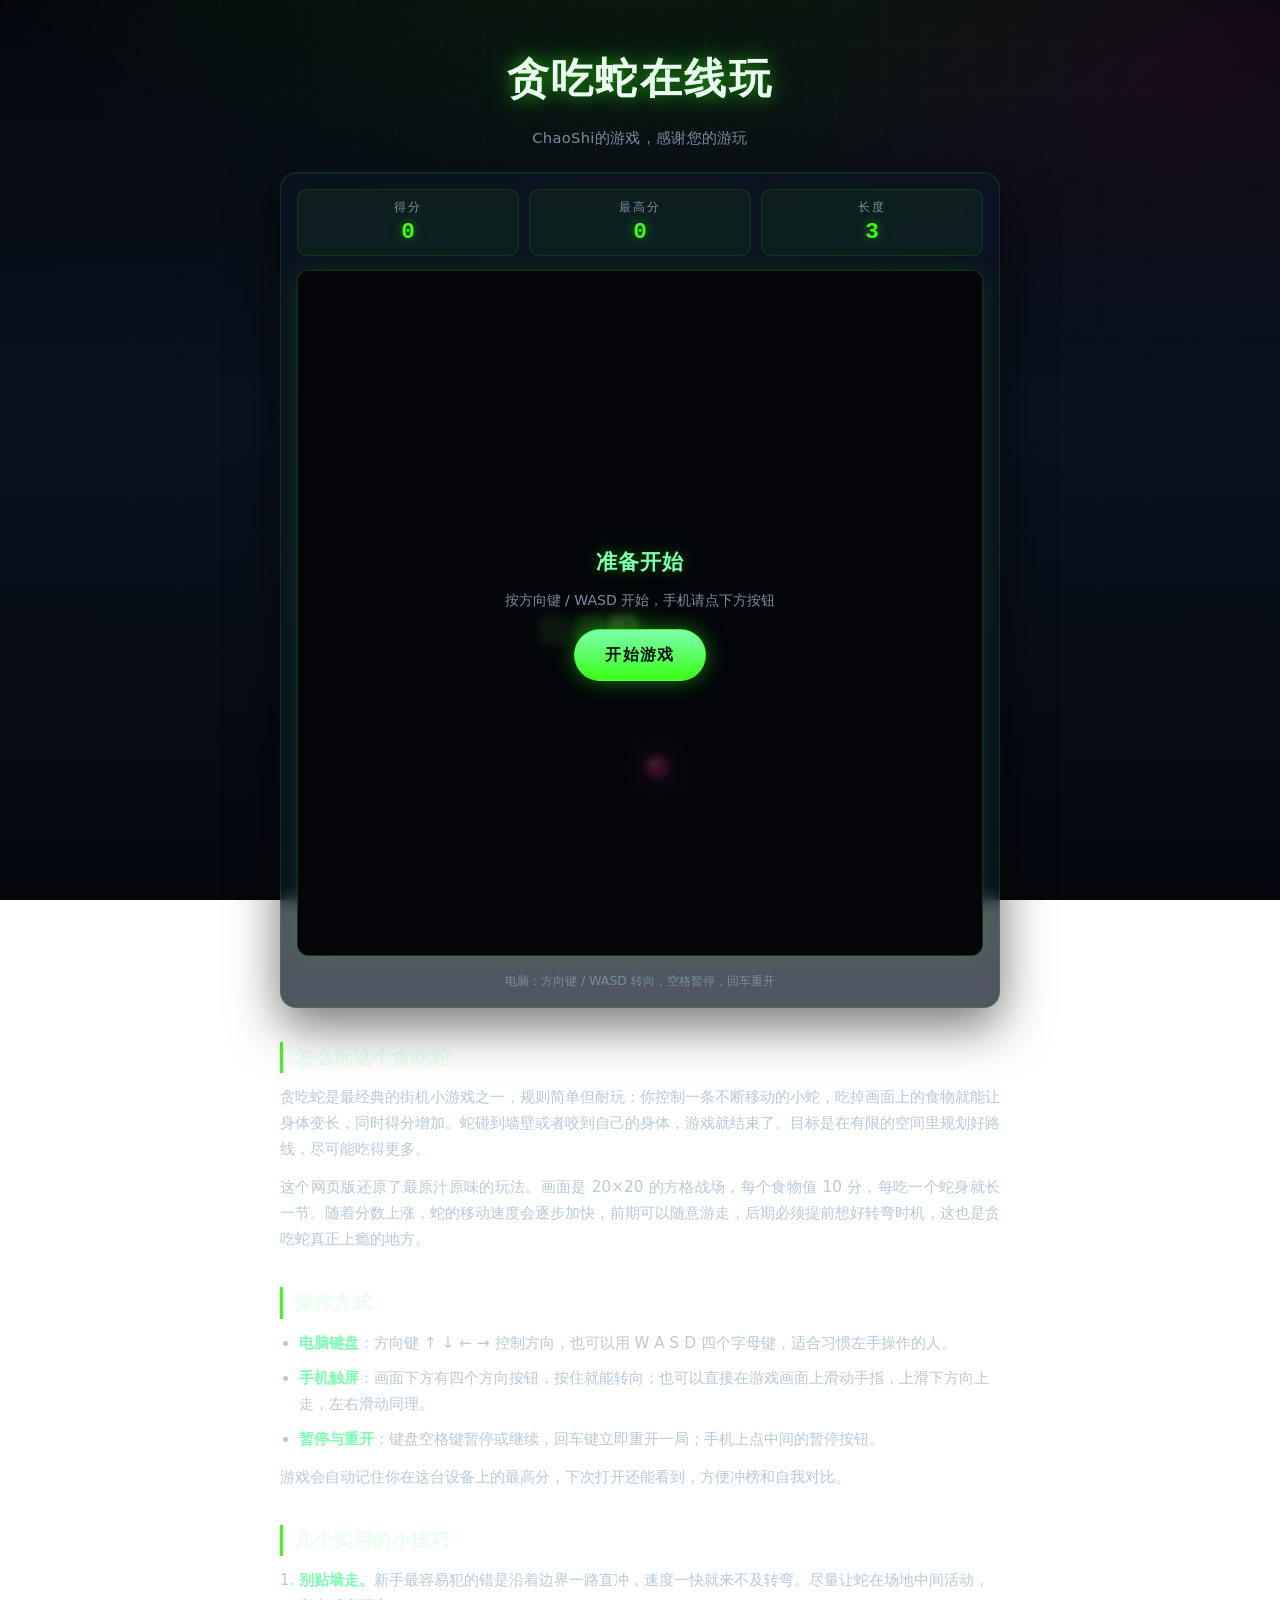
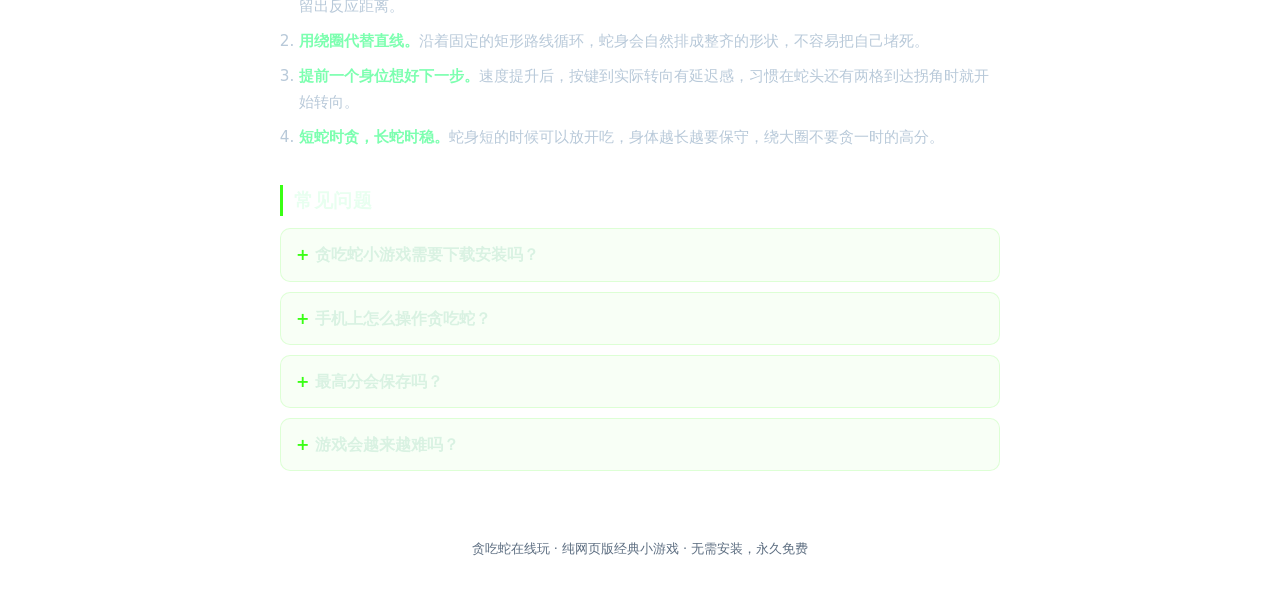
<file: index.html>
<!DOCTYPE html>
<html lang="zh-CN">
<head>
<meta charset="UTF-8">
<meta name="viewport" content="width=device-width, initial-scale=1.0, maximum-scale=1.0, user-scalable=no, viewport-fit=cover">
<title>贪吃蛇在线玩 - 经典贪吃蛇小游戏，免安装打开即玩</title>
<meta name="description" content="免费在线玩经典贪吃蛇小游戏，打开网页立刻开始，无需下载安装。支持电脑键盘方向键/WASD 和手机屏幕触屏按钮操作，自动记录最高分，吃得越多速度越快。电脑、平板、手机都能玩。">
<meta name="keywords" content="贪吃蛇,贪吃蛇在线玩,贪吃蛇小游戏,网页版贪吃蛇,免费小游戏,手机贪吃蛇,经典游戏">
<meta name="author" content="Snake Game">
<meta name="robots" content="index, follow, max-image-preview:large">
<meta name="theme-color" content="#05070d">
<link rel="canonical" href="https://holycrosswitteth788-alt.github.io/snake-game/">

<meta property="og:type" content="website">
<meta property="og:site_name" content="贪吃蛇在线玩">
<meta property="og:title" content="贪吃蛇在线玩 - 经典贪吃蛇小游戏">
<meta property="og:description" content="chaoshi的Game，感谢您的游玩">
<meta property="og:url" content="https://holycrosswitteth788-alt.github.io/snake-game/">
<meta property="og:locale" content="zh_CN">
<meta name="twitter:card" content="summary_large_image">
<meta name="twitter:title" content="贪吃蛇在线玩 - 经典贪吃蛇小游戏">
<meta name="twitter:description" content="打开网页即玩，无需安装。支持键盘和手机触屏操作。">

<link rel="icon" href="favicon.svg" type="image/svg+xml">
<link rel="apple-touch-icon" href="favicon.svg">
<link rel="stylesheet" href="assets/style.css">
<link rel="manifest" href="manifest.webmanifest">

<script type="application/ld+json">
{
  "@context": "https://schema.org",
  "@type": "VideoGame",
  "name": "贪吃蛇在线玩",
  "url": "https://holycrosswitteth788-alt.github.io/snake-game/",
  "description": "免费在线玩的经典贪吃蛇小游戏，支持键盘方向键、WASD 与手机触屏按钮操作。",
  "applicationCategory": "GameApplication",
  "operatingSystem": "Any",
  "genre": "Arcade",
  "gamePlatform": "Web browser",
  "playMode": "SinglePlayer",
  "inLanguage": "zh-CN",
  "offers": {
    "@type": "Offer",
    "price": "0",
    "priceCurrency": "CNY"
  }
}
</script>
<script type="application/ld+json">
{
  "@context": "https://schema.org",
  "@type": "FAQPage",
  "mainEntity": [
    {
      "@type": "Question",
      "name": "贪吃蛇小游戏需要下载安装吗？",
      "acceptedAnswer": {
        "@type": "Answer",
        "text": "不需要。这是一个纯网页版的贪吃蛇小游戏，用浏览器打开网页就能直接玩，电脑、平板和手机上都可以运行，不会占用存储空间。"
      }
    },
    {
      "@type": "Question",
      "name": "手机上怎么操作贪吃蛇？",
      "acceptedAnswer": {
        "@type": "Answer",
        "text": "手机端在游戏画面下方提供了四个方向按钮，按住即可转向；也可以直接在游戏区域用手指滑动来改变方向，支持上滑、下滑、左滑、右滑四个方向。"
      }
    },
    {
      "@type": "Question",
      "name": "贪吃蛇的最高分会保存吗？",
      "acceptedAnswer": {
        "@type": "Answer",
        "text": "会。最高分保存在浏览器本地存储中，关闭页面后再次打开仍然保留，换浏览器或清除浏览器数据会重置。"
      }
    },
    {
      "@type": "Question",
      "name": "游戏会越来越难吗？",
      "acceptedAnswer": {
        "@type": "Answer",
        "text": "会。每吃掉一个食物得 10 分，蛇身变长一节，同时移动速度会逐步提升，分数越高节奏越快，对反应和路线规划的要求也越高。"
      }
    }
  ]
}
</script>
</head>
<body>

<header class="site-header">
  <h1>贪吃蛇在线玩</h1>
  <p class="tagline">ChaoShi的游戏，感谢您的游玩</p>
</header>

<main>
  <section class="game-shell" aria-label="贪吃蛇游戏区域">
    <div class="hud" role="status" aria-live="polite">
      <div class="hud-item">
        <span class="hud-label">得分</span>
        <span class="hud-value" id="score">0</span>
      </div>
      <div class="hud-item">
        <span class="hud-label">最高分</span>
        <span class="hud-value" id="best">0</span>
      </div>
      <div class="hud-item">
        <span class="hud-label">长度</span>
        <span class="hud-value" id="length">3</span>
      </div>
    </div>

    <div class="stage">
      <canvas id="game" width="520" height="520" aria-label="贪吃蛇游戏画面"></canvas>

      <div class="overlay" id="overlay">
        <div class="overlay-card">
          <h2 id="overlay-title">准备开始</h2>
          <p id="overlay-text">按方向键 / WASD 开始，手机请点下方按钮</p>
          <button class="btn btn-primary" id="start-btn" type="button">开始游戏</button>
        </div>
      </div>
    </div>

    <div class="dpad" aria-label="方向控制按钮">
      <button class="dpad-btn dpad-up" data-dir="up" type="button" aria-label="向上">
        <svg viewBox="0 0 24 24" aria-hidden="true"><path d="M12 5l7 9H5z"/></svg>
      </button>
      <button class="dpad-btn dpad-left" data-dir="left" type="button" aria-label="向左">
        <svg viewBox="0 0 24 24" aria-hidden="true"><path d="M5 12l9-7v14z"/></svg>
      </button>
      <button class="dpad-btn dpad-pause" id="pause-btn" type="button" aria-label="暂停或继续">
        <svg viewBox="0 0 24 24" aria-hidden="true"><rect x="7" y="6" width="3.5" height="12" rx="1"/><rect x="13.5" y="6" width="3.5" height="12" rx="1"/></svg>
      </button>
      <button class="dpad-btn dpad-right" data-dir="right" type="button" aria-label="向右">
        <svg viewBox="0 0 24 24" aria-hidden="true"><path d="M19 12l-9 7V5z"/></svg>
      </button>
      <button class="dpad-btn dpad-down" data-dir="down" type="button" aria-label="向下">
        <svg viewBox="0 0 24 24" aria-hidden="true"><path d="M12 19l-7-9h14z"/></svg>
      </button>
    </div>

    <p class="hint">电脑：方向键 / WASD 转向，空格暂停，回车重开</p>
  </section>

  <section class="content-block">
    <h2>怎么玩这个贪吃蛇</h2>
    <p>贪吃蛇是最经典的街机小游戏之一，规则简单但耐玩：你控制一条不断移动的小蛇，吃掉画面上的食物就能让身体变长，同时得分增加。蛇碰到墙壁或者咬到自己的身体，游戏就结束了。目标是在有限的空间里规划好路线，尽可能吃得更多。</p>
    <p>这个网页版还原了最原汁原味的玩法。画面是 20×20 的方格战场，每个食物值 10 分，每吃一个蛇身就长一节。随着分数上涨，蛇的移动速度会逐步加快，前期可以随意游走，后期必须提前想好转弯时机，这也是贪吃蛇真正上瘾的地方。</p>
  </section>

  <section class="content-block">
    <h2>操作方式</h2>
    <ul class="ops-list">
      <li><strong>电脑键盘</strong>：方向键 ↑ ↓ ← → 控制方向，也可以用 W A S D 四个字母键，适合习惯左手操作的人。</li>
      <li><strong>手机触屏</strong>：画面下方有四个方向按钮，按住就能转向；也可以直接在游戏画面上滑动手指，上滑下方向上走，左右滑动同理。</li>
      <li><strong>暂停与重开</strong>：键盘空格键暂停或继续，回车键立即重开一局；手机上点中间的暂停按钮。</li>
    </ul>
    <p>游戏会自动记住你在这台设备上的最高分，下次打开还能看到，方便冲榜和自我对比。</p>
  </section>

  <section class="content-block">
    <h2>几个实用的小技巧</h2>
    <ol class="tips-list">
      <li><strong>别贴墙走。</strong>新手最容易犯的错是沿着边界一路直冲，速度一快就来不及转弯。尽量让蛇在场地中间活动，留出反应距离。</li>
      <li><strong>用绕圈代替直线。</strong>沿着固定的矩形路线循环，蛇身会自然排成整齐的形状，不容易把自己堵死。</li>
      <li><strong>提前一个身位想好下一步。</strong>速度提升后，按键到实际转向有延迟感，习惯在蛇头还有两格到达拐角时就开始转向。</li>
      <li><strong>短蛇时贪，长蛇时稳。</strong>蛇身短的时候可以放开吃，身体越长越要保守，绕大圈不要贪一时的高分。</li>
    </ol>
  </section>

  <section class="content-block faq">
    <h2>常见问题</h2>
    <details>
      <summary>贪吃蛇小游戏需要下载安装吗？</summary>
      <p>不需要。这是纯网页版游戏，用浏览器打开就能玩，电脑、平板、手机都支持，不占存储空间，也不会弹广告。</p>
    </details>
    <details>
      <summary>手机上怎么操作贪吃蛇？</summary>
      <p>画面下方的四个方向按钮可以按住转向，也可以直接在游戏区域滑动手指。建议横屏或竖屏都可以，画面会自动适配屏幕宽度。</p>
    </details>
    <details>
      <summary>最高分会保存吗？</summary>
      <p>会保存在浏览器本地，关掉页面再打开依然保留。如果换了浏览器或清理了浏览器数据，记录会重置。</p>
    </details>
    <details>
      <summary>游戏会越来越难吗？</summary>
      <p>会。每得 10 分蛇身加长一节，移动速度也会逐步提升，分数越高节奏越快。</p>
    </details>
  </section>
</main>

<footer class="site-footer">
  <p>贪吃蛇在线玩 · 纯网页版经典小游戏 · 无需安装，永久免费</p>
</footer>

<script src="assets/game.js" defer></script>
</body>
</html>
</file>
<file: assets/style.css>
:root {
  --bg: #05070d;
  --bg-soft: #0a1220;
  --panel: rgba(12, 22, 36, 0.72);
  --line: rgba(57, 255, 20, 0.14);
  --green: #39ff14;
  --green-soft: #7dffb0;
  --green-deep: #0b7a35;
  --pink: #ff2d95;
  --text: #dce8f5;
  --muted: #7b8ea3;
  --radius: 16px;
  --mono: ui-monospace, SFMono-Regular, Menlo, Consolas, "Liberation Mono", monospace;
}

* { box-sizing: border-box; }

html { -webkit-text-size-adjust: 100%; }

body {
  margin: 0;
  padding: 0 16px 56px;
  min-height: 100vh;
  background:
    radial-gradient(1100px 620px at 50% -12%, rgba(57, 255, 20, 0.09), transparent 62%),
    radial-gradient(760px 460px at 92% 8%, rgba(255, 45, 149, 0.07), transparent 60%),
    linear-gradient(180deg, var(--bg) 0%, var(--bg-soft) 46%, #05070d 100%);
  background-attachment: fixed;
  color: var(--text);
  font-family: system-ui, -apple-system, "Segoe UI", "PingFang SC", "Hiragino Sans GB", "Microsoft YaHei", sans-serif;
  line-height: 1.7;
  overscroll-behavior-y: contain;
}

body::before {
  content: "";
  position: fixed;
  inset: 0;
  pointer-events: none;
  background-image:
    linear-gradient(rgba(57, 255, 20, 0.035) 1px, transparent 1px),
    linear-gradient(90deg, rgba(57, 255, 20, 0.035) 1px, transparent 1px);
  background-size: 44px 44px;
  mask-image: radial-gradient(circle at 50% 26%, #000 0%, transparent 76%);
  -webkit-mask-image: radial-gradient(circle at 50% 26%, #000 0%, transparent 76%);
  z-index: 0;
}

.site-header,
main,
.site-footer {
  position: relative;
  z-index: 1;
  max-width: 720px;
  margin: 0 auto;
}

.site-header {
  padding: 44px 0 22px;
  text-align: center;
}

h1 {
  margin: 0 0 10px;
  font-size: clamp(1.75rem, 5.2vw, 2.6rem);
  letter-spacing: 0.06em;
  font-weight: 800;
  color: #eafff0;
  text-shadow: 0 0 18px rgba(57, 255, 20, 0.55), 0 0 44px rgba(57, 255, 20, 0.22);
}

.tagline {
  margin: 0;
  font-size: 0.92rem;
  color: var(--muted);
  letter-spacing: 0.02em;
}

/* ---------- 游戏区 ---------- */
.game-shell {
  background: var(--panel);
  border: 1px solid var(--line);
  border-radius: var(--radius);
  padding: 16px;
  box-shadow: 0 18px 50px rgba(0, 0, 0, 0.55), inset 0 1px 0 rgba(255, 255, 255, 0.04);
  backdrop-filter: blur(8px);
}

.hud {
  display: grid;
  grid-template-columns: repeat(3, 1fr);
  gap: 10px;
  margin-bottom: 14px;
}

.hud-item {
  display: flex;
  flex-direction: column;
  align-items: center;
  gap: 2px;
  padding: 8px 6px;
  border-radius: 10px;
  background: rgba(57, 255, 20, 0.05);
  border: 1px solid rgba(57, 255, 20, 0.12);
}

.hud-label {
  font-size: 0.72rem;
  letter-spacing: 0.16em;
  color: var(--muted);
}

.hud-value {
  font-family: var(--mono);
  font-size: 1.42rem;
  font-weight: 700;
  font-variant-numeric: tabular-nums;
  color: var(--green);
  text-shadow: 0 0 12px rgba(57, 255, 20, 0.5);
  line-height: 1.2;
}

.stage {
  position: relative;
  width: 100%;
  aspect-ratio: 1 / 1;
  border-radius: 12px;
  overflow: hidden;
  background: #04060a;
  border: 1px solid rgba(57, 255, 20, 0.2);
  box-shadow: inset 0 0 60px rgba(0, 0, 0, 0.9), 0 0 26px rgba(57, 255, 20, 0.12);
}

canvas {
  display: block;
  width: 100%;
  height: 100%;
  touch-action: none;
}

.overlay {
  position: absolute;
  inset: 0;
  display: grid;
  place-items: center;
  padding: 20px;
  background: rgba(4, 6, 10, 0.78);
  backdrop-filter: blur(3px);
  transition: opacity 0.22s ease, visibility 0.22s ease;
}

.overlay[hidden] {
  display: grid;
  opacity: 0;
  visibility: hidden;
  pointer-events: none;
}

.overlay-card {
  text-align: center;
  max-width: 300px;
}

.overlay-card h2 {
  margin: 0 0 8px;
  font-size: 1.34rem;
  color: var(--green-soft);
  letter-spacing: 0.05em;
  text-shadow: 0 0 16px rgba(57, 255, 20, 0.4);
}

.overlay-card p {
  margin: 0 0 18px;
  font-size: 0.88rem;
  color: var(--muted);
  line-height: 1.6;
}

.btn {
  font: inherit;
  cursor: pointer;
  border-radius: 999px;
  border: 1px solid rgba(57, 255, 20, 0.5);
  padding: 11px 30px;
  font-weight: 700;
  letter-spacing: 0.08em;
  color: #04140a;
  background: linear-gradient(180deg, #7dffb0, var(--green));
  box-shadow: 0 0 22px rgba(57, 255, 20, 0.45);
  transition: transform 0.12s ease, box-shadow 0.2s ease;
}

.btn:hover { box-shadow: 0 0 30px rgba(57, 255, 20, 0.7); }
.btn:active { transform: scale(0.97); }

/* ---------- 方向键 ---------- */
.dpad {
  display: grid;
  grid-template-columns: repeat(3, 1fr);
  grid-template-rows: repeat(3, 1fr);
  gap: 8px;
  width: min(232px, 62vw);
  margin: 18px auto 0;
  aspect-ratio: 1 / 1;
  touch-action: none;
}

.dpad-btn {
  display: grid;
  place-items: center;
  padding: 0;
  cursor: pointer;
  border-radius: 12px;
  border: 1px solid rgba(57, 255, 20, 0.26);
  background: linear-gradient(180deg, rgba(57, 255, 20, 0.1), rgba(57, 255, 20, 0.03));
  color: var(--green-soft);
  box-shadow: inset 0 1px 0 rgba(255, 255, 255, 0.06);
  transition: background 0.12s ease, transform 0.1s ease, box-shadow 0.12s ease;
  -webkit-tap-highlight-color: transparent;
  user-select: none;
}

.dpad-btn svg {
  width: 42%;
  height: 42%;
  fill: currentColor;
  filter: drop-shadow(0 0 6px rgba(57, 255, 20, 0.6));
}

.dpad-btn:active,
.dpad-btn.is-pressed {
  background: rgba(57, 255, 20, 0.24);
  box-shadow: 0 0 20px rgba(57, 255, 20, 0.4);
  transform: scale(0.94);
}

.dpad-up { grid-area: 1 / 2; }
.dpad-left { grid-area: 2 / 1; }
.dpad-pause { grid-area: 2 / 2; color: var(--muted); }
.dpad-right { grid-area: 2 / 3; }
.dpad-down { grid-area: 3 / 2; }

.hint {
  margin: 14px 0 0;
  text-align: center;
  font-size: 0.78rem;
  color: var(--muted);
}

@media (min-width: 760px) and (hover: hover) and (pointer: fine) {
  .dpad { display: none; }
}

/* ---------- 正文内容 ---------- */
.content-block {
  margin-top: 34px;
}

.content-block h2 {
  font-size: 1.16rem;
  margin: 0 0 12px;
  padding-left: 11px;
  border-left: 3px solid var(--green);
  color: #e8fff0;
  letter-spacing: 0.03em;
}

.content-block p {
  margin: 0 0 12px;
  color: #b8c9d9;
  font-size: 0.955rem;
  text-align: justify;
}

.ops-list,
.tips-list {
  margin: 0 0 12px;
  padding-left: 1.25em;
  color: #b8c9d9;
  font-size: 0.955rem;
}

.ops-list li,
.tips-list li {
  margin-bottom: 9px;
}

.ops-list strong,
.tips-list strong {
  color: var(--green-soft);
  font-weight: 700;
}

.faq details {
  border: 1px solid var(--line);
  border-radius: 10px;
  padding: 12px 15px;
  margin-bottom: 10px;
  background: rgba(57, 255, 20, 0.035);
}

.faq summary {
  cursor: pointer;
  font-weight: 600;
  color: #d9f2e2;
  list-style: none;
}

.faq summary::-webkit-details-marker { display: none; }

.faq summary::before {
  content: "+";
  display: inline-block;
  width: 1.2em;
  color: var(--green);
  font-weight: 700;
}

.faq details[open] summary::before { content: "−"; }

.faq details p {
  margin: 10px 0 0;
  font-size: 0.92rem;
  color: var(--muted);
}

.site-footer {
  margin-top: 46px;
  padding-top: 20px;
  border-top: 1px solid rgba(255, 255, 255, 0.06);
  text-align: center;
}

.site-footer p {
  margin: 0;
  font-size: 0.8rem;
  color: #5c6d80;
}

@media (max-width: 420px) {
  .game-shell { padding: 12px; }
  .hud-value { font-size: 1.2rem; }
  body { padding: 0 12px 40px; }
}

@media (prefers-reduced-motion: reduce) {
  * { transition-duration: 0.01ms !important; animation-duration: 0.01ms !important; }
}
</file>
